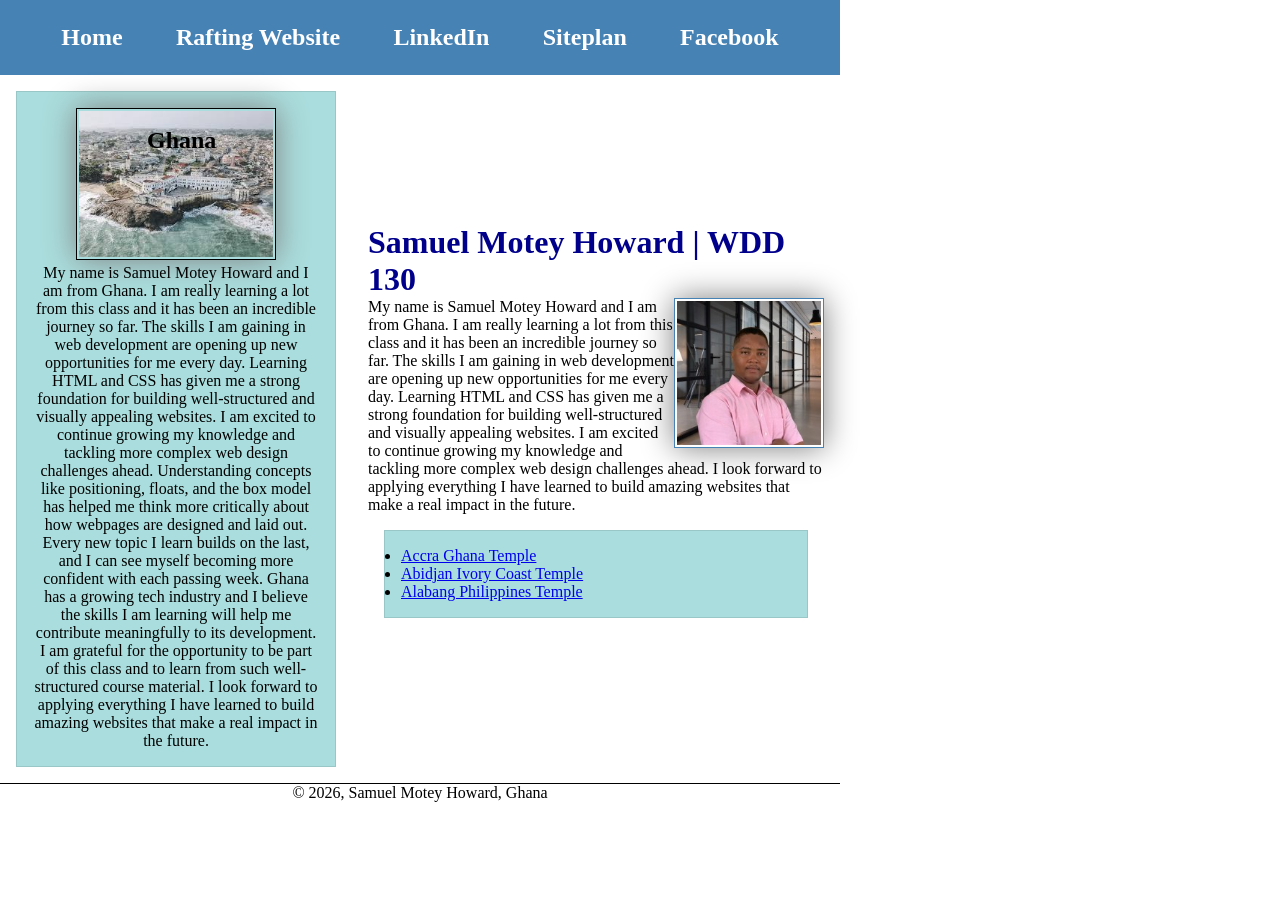
<file: index.html>
<!DOCTYPE html>
<html lang="en">

<head>
    <meta charset="UTF-8">
    <meta name="viewport" content="width=device-width, initial-scale=1.0">
    <meta name="description"
      content="My name Samuel Motey Howard and I am studying BSc Software Development at BYU Pathway and this is a page displaying certain informations about myself">
    <meta name="author" content="Samuel Motey Howard">
    <title>Samuel Motey Howard | WDD 130</title>
    <link rel="stylesheet" href="styles/styles.css">
</head>

<body>
    <header>
        <nav>
            <a href="#">Home</a>
            <a href="wwr/">Rafting Website</a>
            <a href="www.linkedin.com/in/samuel-howard-7817a327b">LinkedIn</a>
            <a href="#">Siteplan</a>
            <a href="https://www.facebook.com/samuel.howard.31945">Facebook</a>

        </nav>
    </header>


    <div class="grid">
        <main>
            <h1>Samuel Motey Howard | WDD 130</h1>
            <img src="images/profile.jpeg" alt="Samuel Motey Howard" width="200">
            <p>My name is Samuel Motey Howard and I am from Ghana. I am really learning a lot from
                this
                class and
                it has been an incredible journey so far. The skills I am gaining in web development
                are
                opening up
                new opportunities for me every day. Learning HTML and CSS has given me a strong
                foundation for
                building well-structured and visually appealing websites. I am excited to continue
                growing my
                knowledge and tackling more complex web design challenges ahead. I look forward to
                applying
                everything I have learned to build amazing websites that make a real impact in the
                future.
            </p>

            <ul class="box">
                <li><a href="https://www.churchofjesuschrist.org/temples/details/accra-ghana-temple?lang=eng"
                      target="_blank">Accra Ghana Temple</a></li>
                <li><a href="https://www.churchofjesuschrist.org/temples/details/abidjan-ivory-coast-temple?lang=eng"
                      target="_blank">Abidjan Ivory Coast Temple</a>
                </li>
                <li><a href="https://www.churchofjesuschrist.org/temples/details/alabang-philippines-temple?lang=eng"
                      target="_blank">Alabang Philippines Temple</a>
                </li>
            </ul>

        </main>

        <aside class="box">
            <h2>Ghana</h2>
            <img src="images/capecoast.jpeg" alt="Cape Coast castle">
            <p>My name is Samuel Motey Howard and I am from Ghana. I am really learning a lot from
                this
                class and
                it has been an incredible journey so far. The skills I am gaining in web development
                are
                opening up
                new opportunities for me every day. Learning HTML and CSS has given me a strong
                foundation for
                building well-structured and visually appealing websites. I am excited to continue
                growing my
                knowledge and tackling more complex web design challenges ahead. Understanding
                concepts
                like
                positioning, floats, and the box model has helped me think more critically about how
                webpages are
                designed and laid out. Every new topic I learn builds on the last, and I can see
                myself
                becoming
                more confident with each passing week. Ghana has a growing tech industry and I
                believe
                the skills I
                am learning will help me contribute meaningfully to its development. I am grateful
                for
                the
                opportunity to be part of this class and to learn from such well-structured course
                material. I look
                forward to applying everything I have learned to build amazing websites that make a
                real
                impact in
                the future.
            </p>

        </aside>
    </div>


    <footer>
        <p>&copy; 2026, Samuel Motey Howard, Ghana</p>
    </footer>
</body>

</html>
</file>
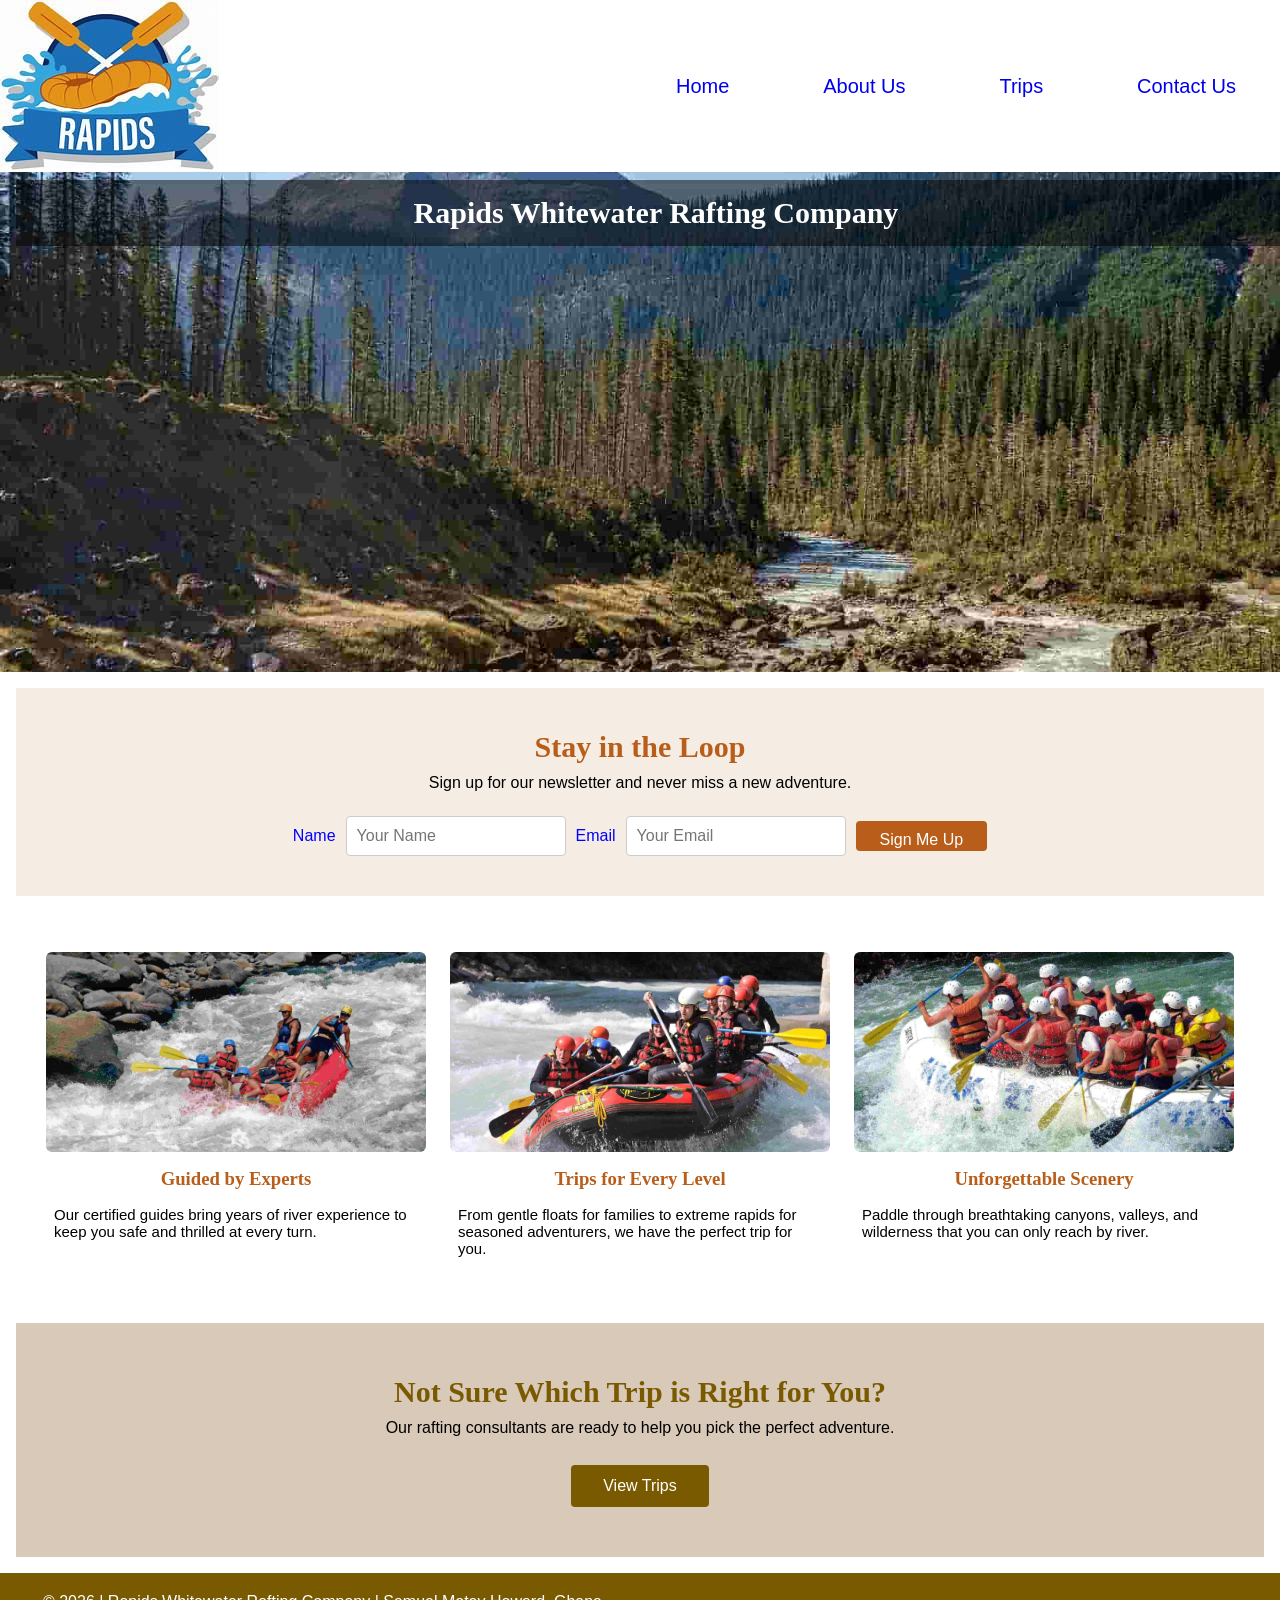
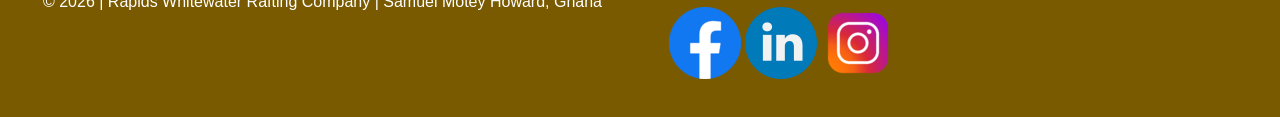
<file: wwr/index.html>
<!DOCTYPE html>
<html lang="en">
<head>
    <meta charset="UTF-8">
    <meta name="viewport" content="width=device-width, initial-scale=1.0">
    <meta name="description" content="Rapids Whitewater Rafting Company offers thrilling river adventures for all skill levels. Book your unforgettable rafting experience today.">
    <meta name="author" content="Samuel Motey Howard">
    <title>Home | Rapids Whitewater Rafting Company</title>
    <link rel="stylesheet" href="styles/rafting.css">
</head>
<body>
    <header>
        <img src="images/z-crossedoars.jpeg" alt="Crossed oars logo representing Rapids Whitewater Rafting Company">
        <nav>
            <ul>
                <li><a href="index.html">Home</a></li>
                <li><a href="about.html">About Us</a></li>
                <li><a href="trips.html">Trips</a></li>
                <li><a href="contact.html">Contact Us</a></li>
            </ul>
        </nav>
    </header>

    <main>
        <div class="hero">
            <img src="images/homePic.jpg" alt="Excited rafters paddling through rushing whitewater rapids">
            <h1>Rapids Whitewater Rafting Company</h1>
        </div>

        <section class="newsletter">
            <h2>Stay in the Loop</h2>
            <p>Sign up for our newsletter and never miss a new adventure.</p>
            <form action="#">
                <label for="newsletter-name">Name</label>
                <input type="text" id="newsletter-name" name="name" placeholder="Your Name" required>
                <label for="newsletter-email">Email</label>
                <input type="email" id="newsletter-email" name="email" placeholder="Your Email" required>
                <button type="submit">Sign Me Up</button>
            </form>
        </section>

        <section class="home-grid">
            <div class="grid-item">
                <img src="images/adventure6.jpg" alt="Group of people rafting on a half day whitewater adventure">
                <h3>Guided by Experts</h3>
                <p>Our certified guides bring years of river experience to keep you safe and thrilled at every turn.</p>
            </div>
            <div class="grid-item">
                <img src="images/adventure8.jpg" alt="Rafting crew paddling through powerful rapids">
                <h3>Trips for Every Level</h3>
                <p>From gentle floats for families to extreme rapids for seasoned adventurers, we have the perfect trip for you.</p>
            </div>
            <div class="grid-item">
                <img src="images/adventure7.jpg" alt="Weekend river getaway camping and rafting">
                <h3>Unforgettable Scenery</h3>
                <p>Paddle through breathtaking canyons, valleys, and wilderness that you can only reach by river.</p>
            </div>
        </section>

        <section class="cta-section">
            <h2>Not Sure Which Trip is Right for You?</h2>
            <p>Our rafting consultants are ready to help you pick the perfect adventure.</p>
            <a href="trips.html" class="cta-button">View Trips</a>
        </section>
    </main>

    <footer class="footer_layout">
        <p>&copy; 2026 | Rapids Whitewater Rafting Company | Samuel Motey Howard, Ghana</p>
        <nav class="socialmedia" aria-label="Social Media Links">
            <a href="https://www.facebook.com/"><img src="images/facebook_logo_icon_147291.png" alt="Visit our Facebook page"></a>
            <a href="https://www.linkedin.com/"><img src="images/linkedin.png" alt="Visit our LinkedIn page"></a>
            <a href="https://www.instagram.com/"><img src="images/3721672-instagram_108066.png" alt="Visit our Instagram page"></a>
        </nav>
    </footer>
</body>
</html>
</file>
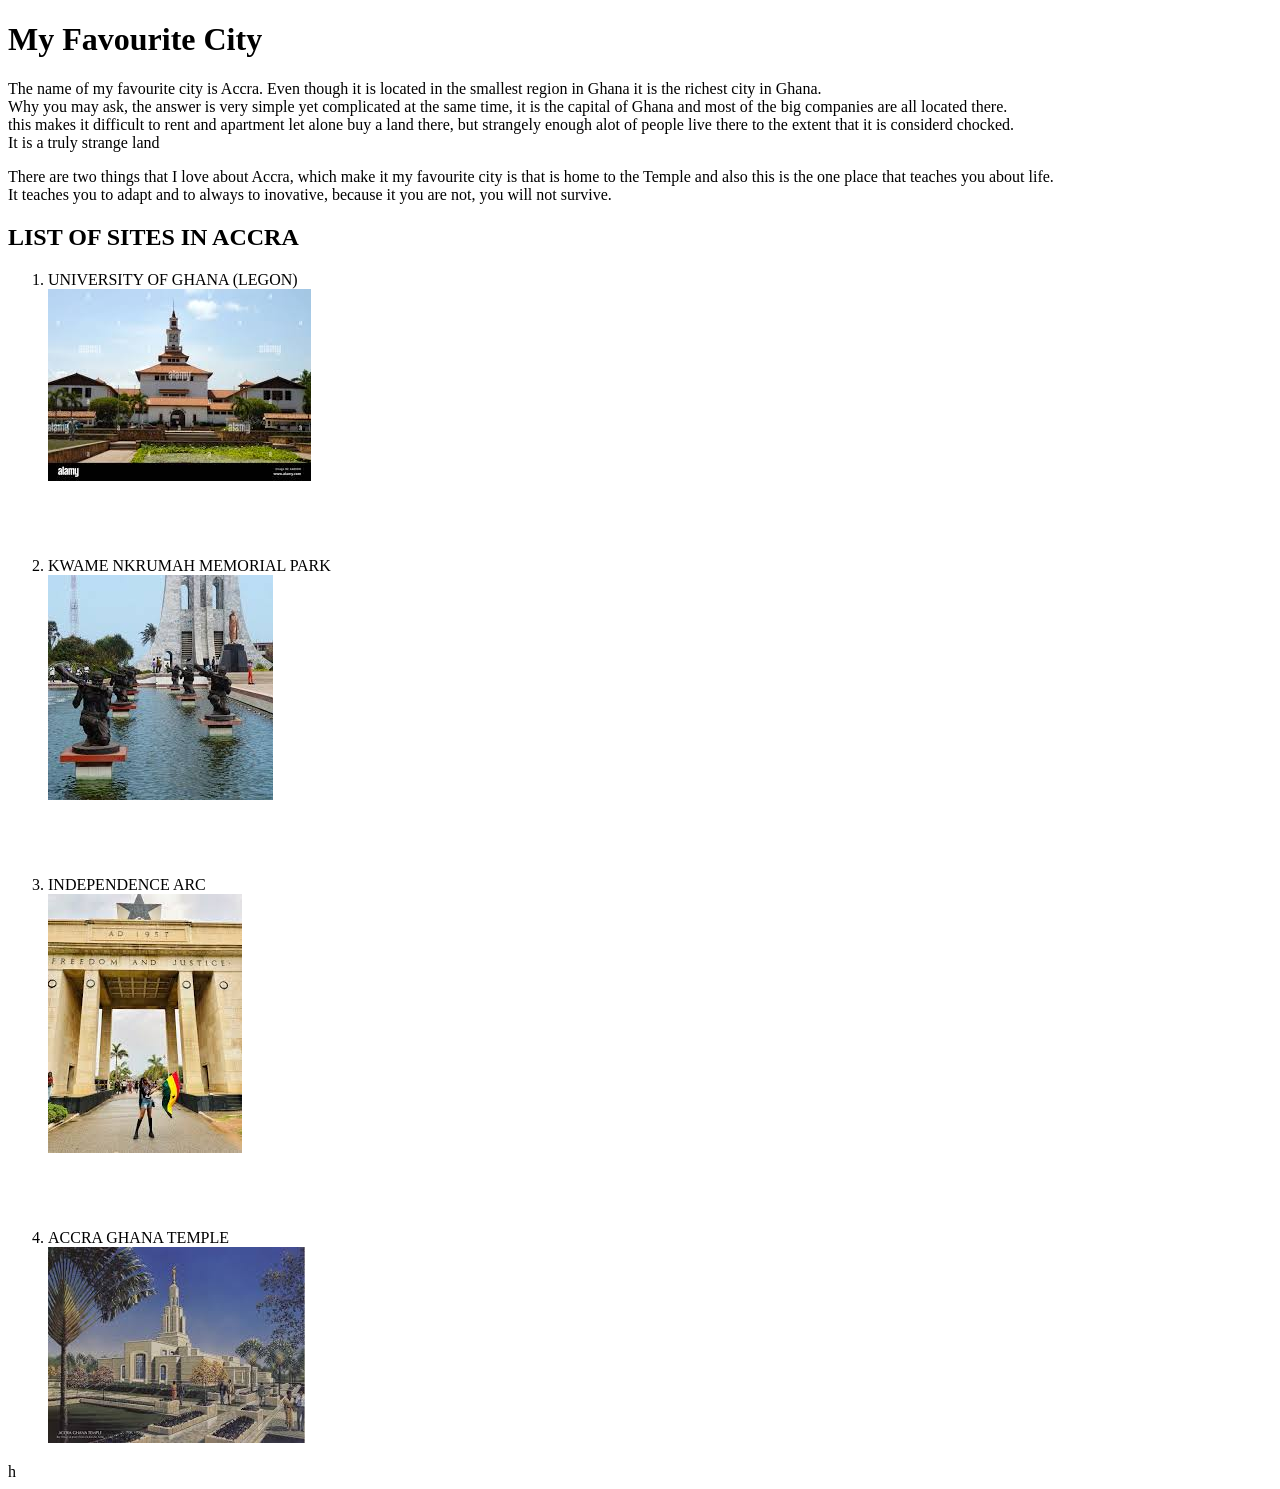
<file: week01/favourite_city.html>
<!DOCTYPE html>
<html lang="en">
<head>
    <meta charset="UTF-8">
    <meta name="viewport" content="width=device-width, initial-scale=1.0">
    <title>Favourite City</title>
</head>
<body>
    <h1>My Favourite City</h1>

    <p>The name of my favourite city is Accra. Even though it is located in the smallest region in Ghana it is the richest city in Ghana. <br>
    Why you may ask, the answer is very simple yet complicated at the same time, it is the capital of Ghana and most of the big companies are all located there. <br>
    this makes it difficult to rent and apartment let alone buy a land there, but strangely enough alot of people live there to the extent that it is considerd chocked. <br>
    It is a truly strange land</p>

    <p>There are two things that I love about Accra, which make it my favourite city is that is home to the Temple and also this is the one place that teaches you about life. <br>
    It teaches you to adapt and to always to inovative, because it you are not, you will not survive.</p>

    <h2>
        LIST OF SITES IN ACCRA
    </h2>

    <ol>
        <li>
            UNIVERSITY OF GHANA (LEGON) <br>
            <img src="images/accraSite4.jpeg" alt="UNIVERSITY">
        </li>

        <br><br><br><br>

        <li>
            KWAME NKRUMAH MEMORIAL PARK <br>
            <img src="images/accraSites1.jpeg" alt="park"> 
            
        </li>

        <br><br><br><br>

        <li>
            INDEPENDENCE ARC <br>
            <img src="images/accraSite2.jpeg" alt="ARC">
        </li>

        <br><br><br><br>

        <li>
            ACCRA GHANA TEMPLE <br>
            <img src="images/accraSite3.jpeg" alt="Temple">

        </li>

    </ol>

    h


</body>
</html>
</file>
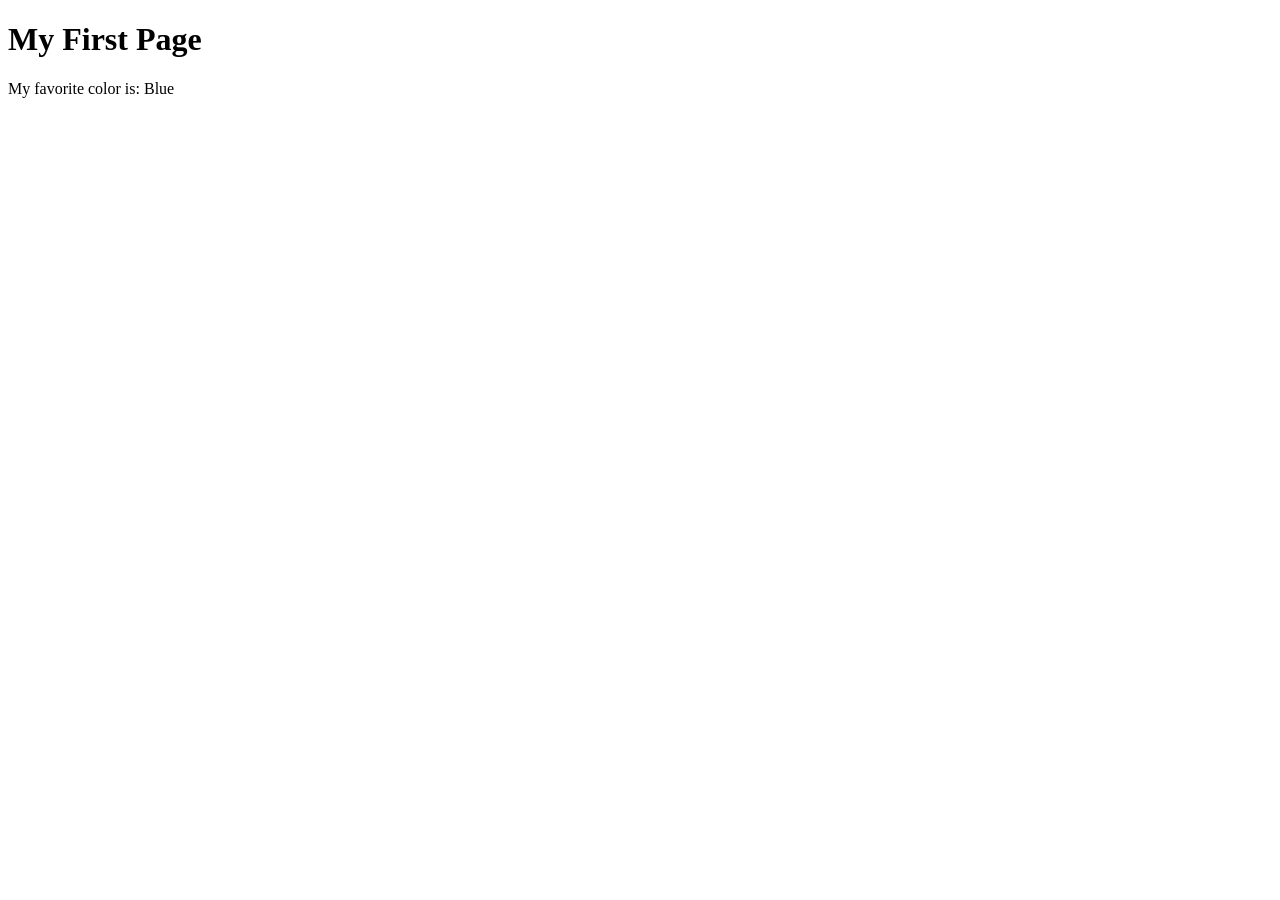
<file: week01/first-page.html>
<!DOCTYPE html>
<html lang="en">
<head>
    <meta charset="UTF-8">
    <meta name="viewport" content="width=device-width, initial-scale=1.0">
    <title>My First Page</title>
</head>
<body>
    <h1>My First Page</h1>
    <p>My favorite color is: Blue </p>
</body>
</html>
</file>
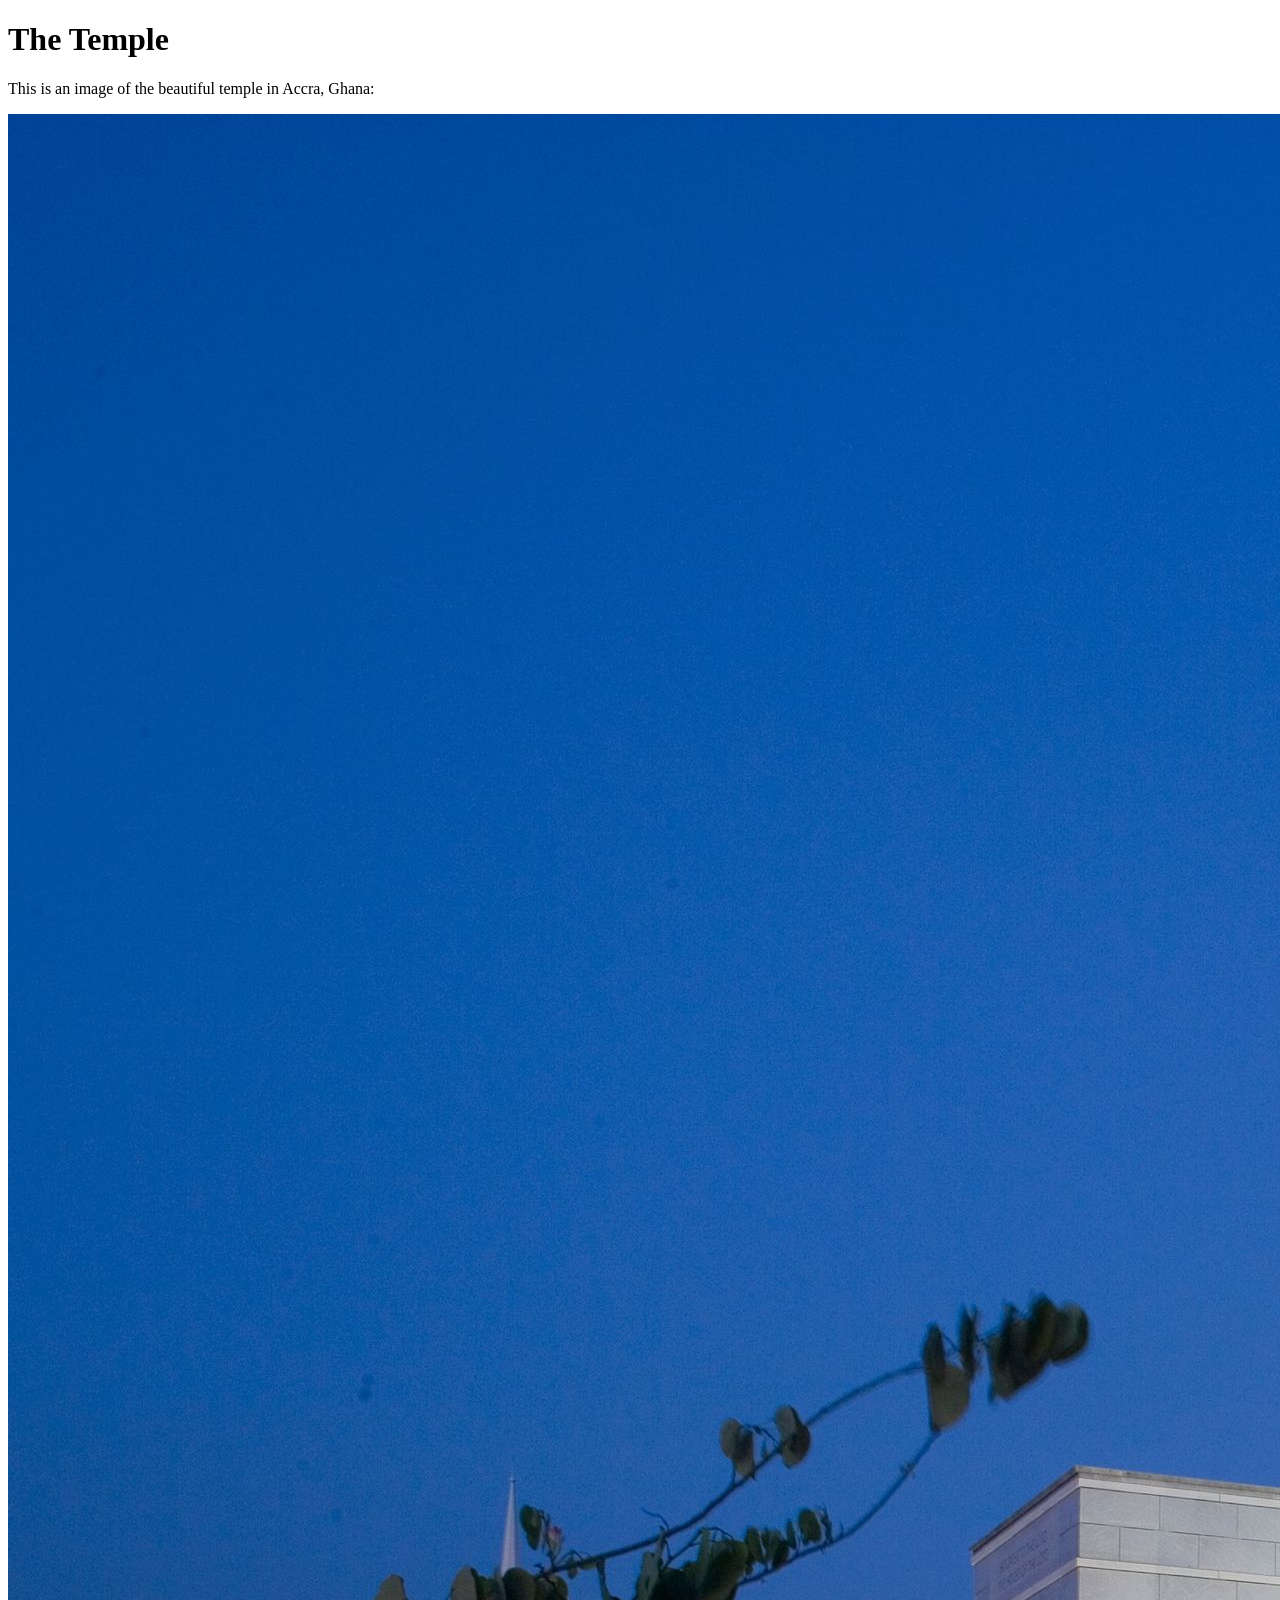
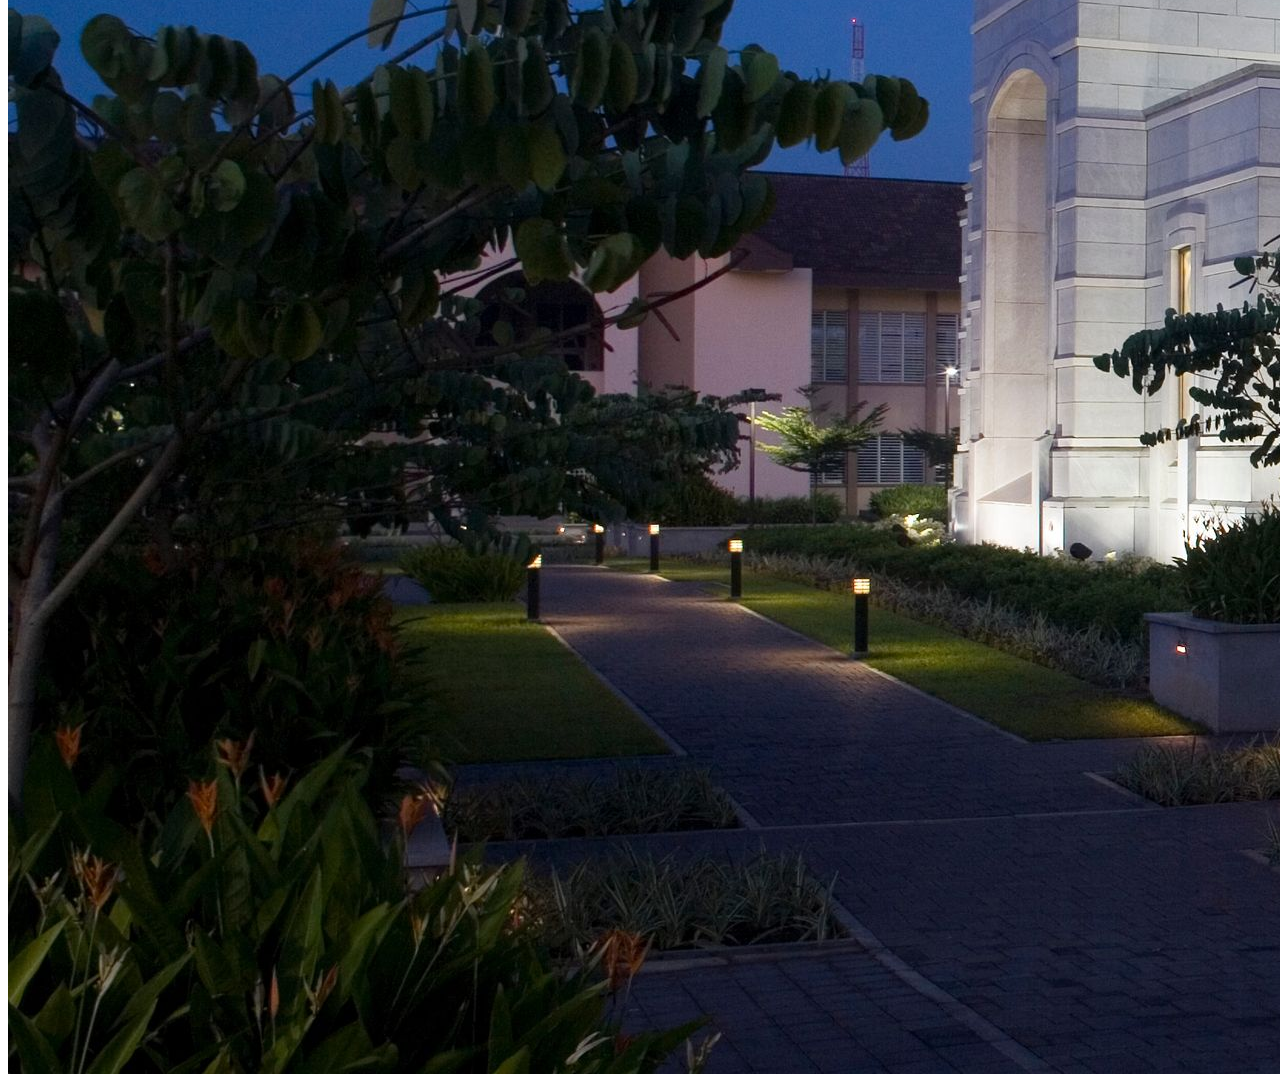
<file: week01/images.html>
<!DOCTYPE html>
<html lang="en">
<head>
    <meta charset="UTF-8">
    <meta name="viewport" content="width=device-width, initial-scale=1.0">
    <title>Temple Image</title>
</head>
<body>
    <h1>The Temple</h1>
    <p>This is an image of the beautiful temple in Accra, Ghana:</p>
    <img src="images/temple-large.jpeg" alt="The Accra Ghana Temple">
    
</body>
</html>
</file>
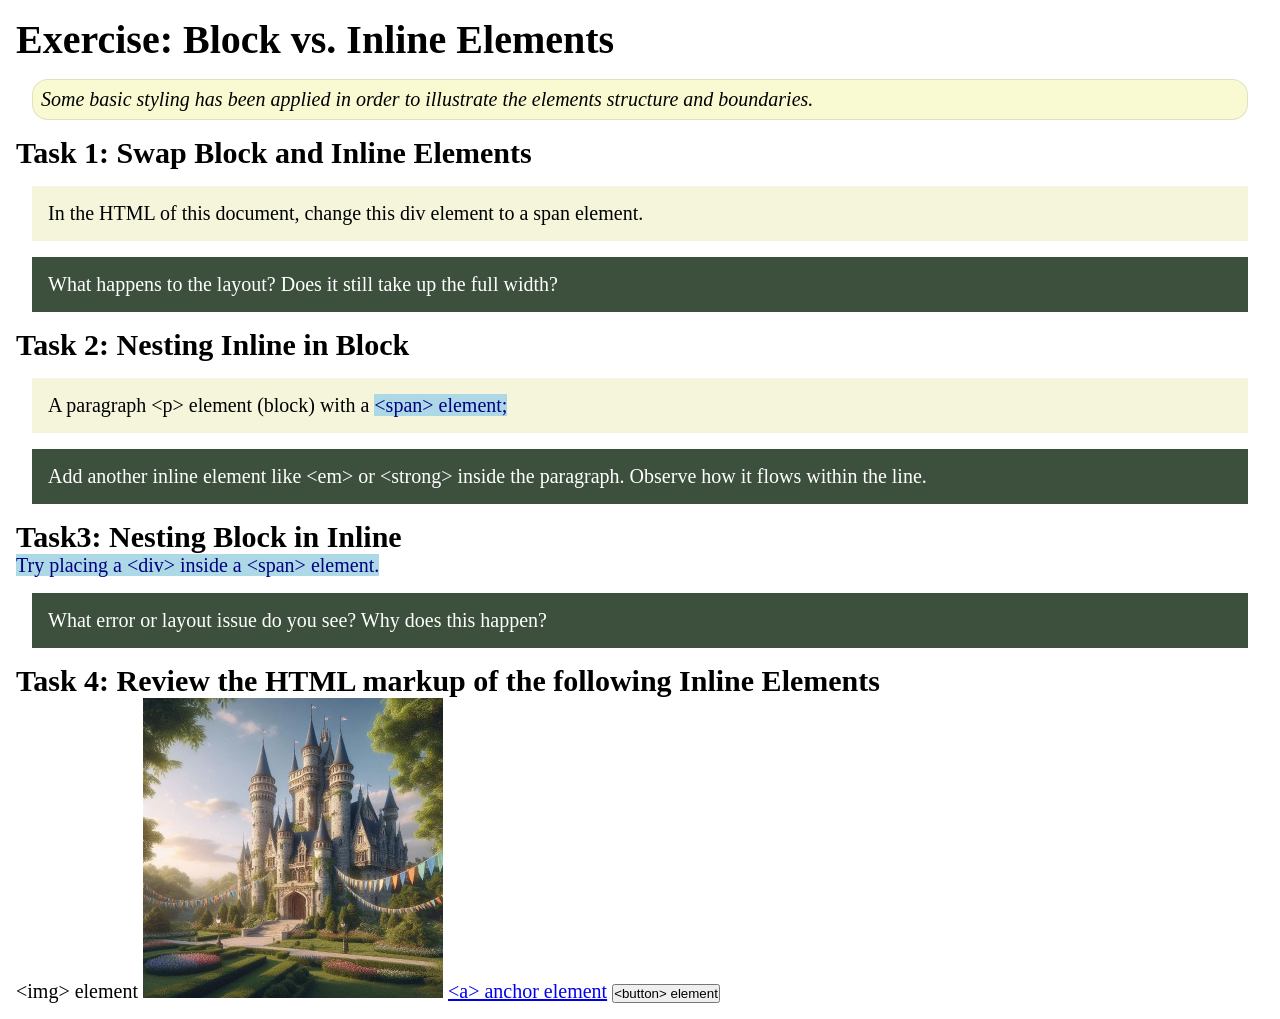
<file: week02/block-vs-inline.html>
<!DOCTYPE html>
<html lang="en">

<head>
    <meta charset="UTF-8">
    <meta name="viewport" content="width=device-width, initial-scale=1.0">
    <title>Exercise: Block vs. Inline Elements</title>
    <link rel="stylesheet" href="styles/block-vs-inline.css">
</head>

<body>
    <main>
        <h1>Exercise: Block vs. Inline Elements</h1>
        <p class="note">Some basic styling has been applied in order to illustrate the elements structure and
            boundaries.</p>

        <h2>Task 1: Swap Block and Inline Elements</h2>
        <div>In the HTML of this document, change this div element to a span element.</div>

        <p class="question">What happens to the layout? Does it still take up the full width?</p>

        <h2>Task 2: Nesting Inline in Block</h2>
        <p>A paragraph &lt;p&gt; element (block) with a <span>&lt;span&gt; element;</span></p>
        <p class="question">Add another inline element like &lt;em&gt; or &lt;strong&gt; inside the paragraph. Observe
            how it flows within the line.</p>

        <h2>Task3: Nesting Block in Inline</h2>
        <span>Try placing a &lt;div&gt; inside a &lt;span&gt; element.</span>
            <p class="question">What error or layout issue do you see? Why does this happen?</p>


            <h2>Task 4: Review the HTML markup of the following Inline Elements</h2>
        &lt;img&gt; element
        <img src="images/castle.webp" alt="placeholder image (images are inline)" width="300" height="300">
        <a href="https://churchofjesuschrist.org">&lt;a&gt; anchor element</a>
        <button type="button">&lt;button&gt; element</button>
    </main>
</body>

</html>
</file>
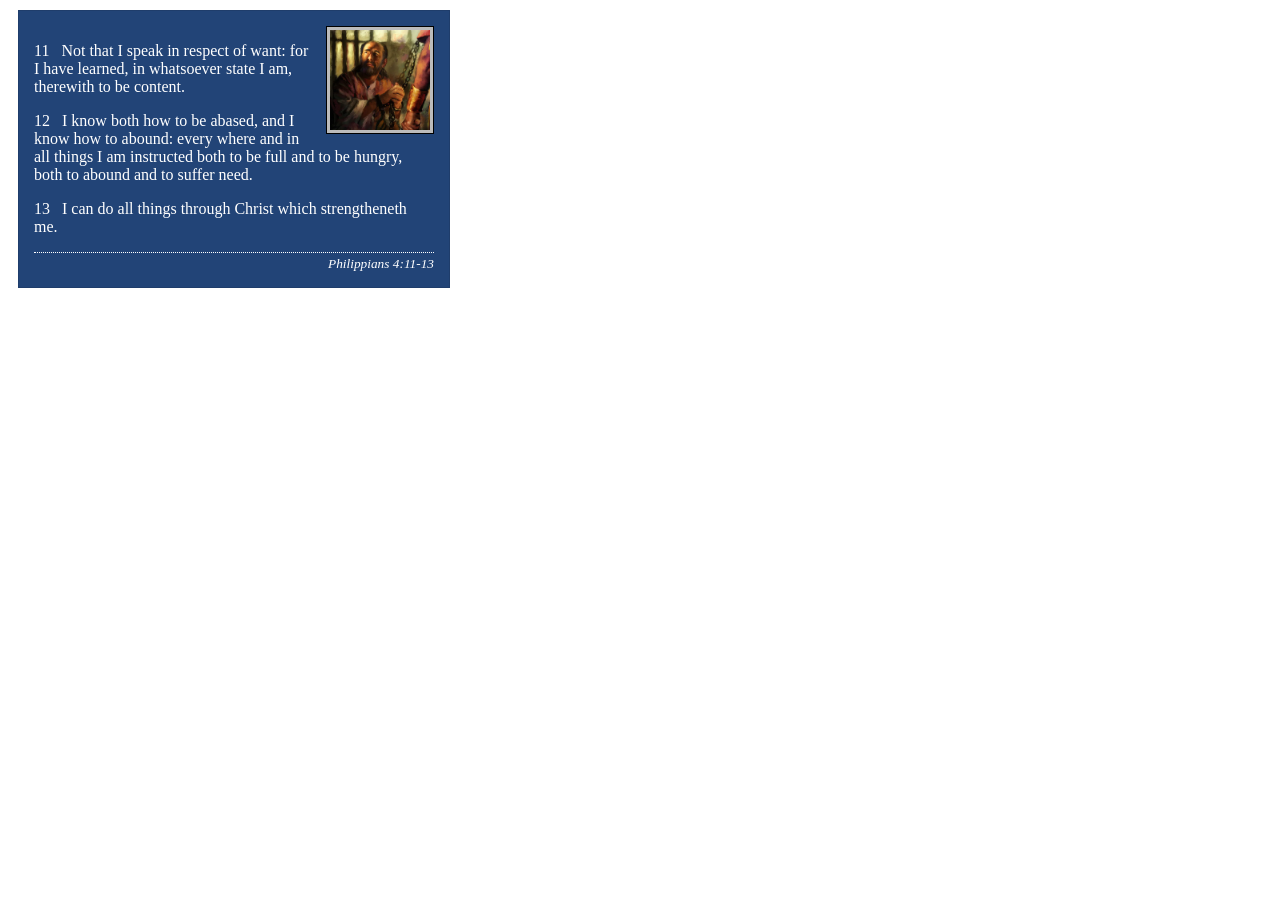
<file: week02/box-model-solution.html>
<!DOCTYPE html>
<html lang="en">
<head>
    <meta charset="UTF-8">
    <meta name="viewport" content="width=device-width, initial-scale=1.0">
    <title>Box Model Activity</title>
    <link rel="stylesheet" href="styles/box-model-solution.css">
</head>
<body>
    <main>
        <div class="callout">
            <img src="images/apostle-paul-imprisoned.webp" alt="Paul the Apostle - Imprisoned in Rome" width="200" height="200">
            <blockquote>
                <p>11 &nbsp; Not that I speak in respect of want: for I have learned, in whatsoever state I am, therewith to be content.</p>
                <p>12 &nbsp; I know both how to be abased, and I know how to abound: every where and in all things I am instructed both to be full and to be hungry, both to abound and to suffer need.</p>
                <p>13 &nbsp; I can do all things through Christ which strengtheneth me.</p>
            </blockquote>
            <cite>Philippians 4:11-13</cite>
        </div>
    </main>
</body>
</html>
</file>
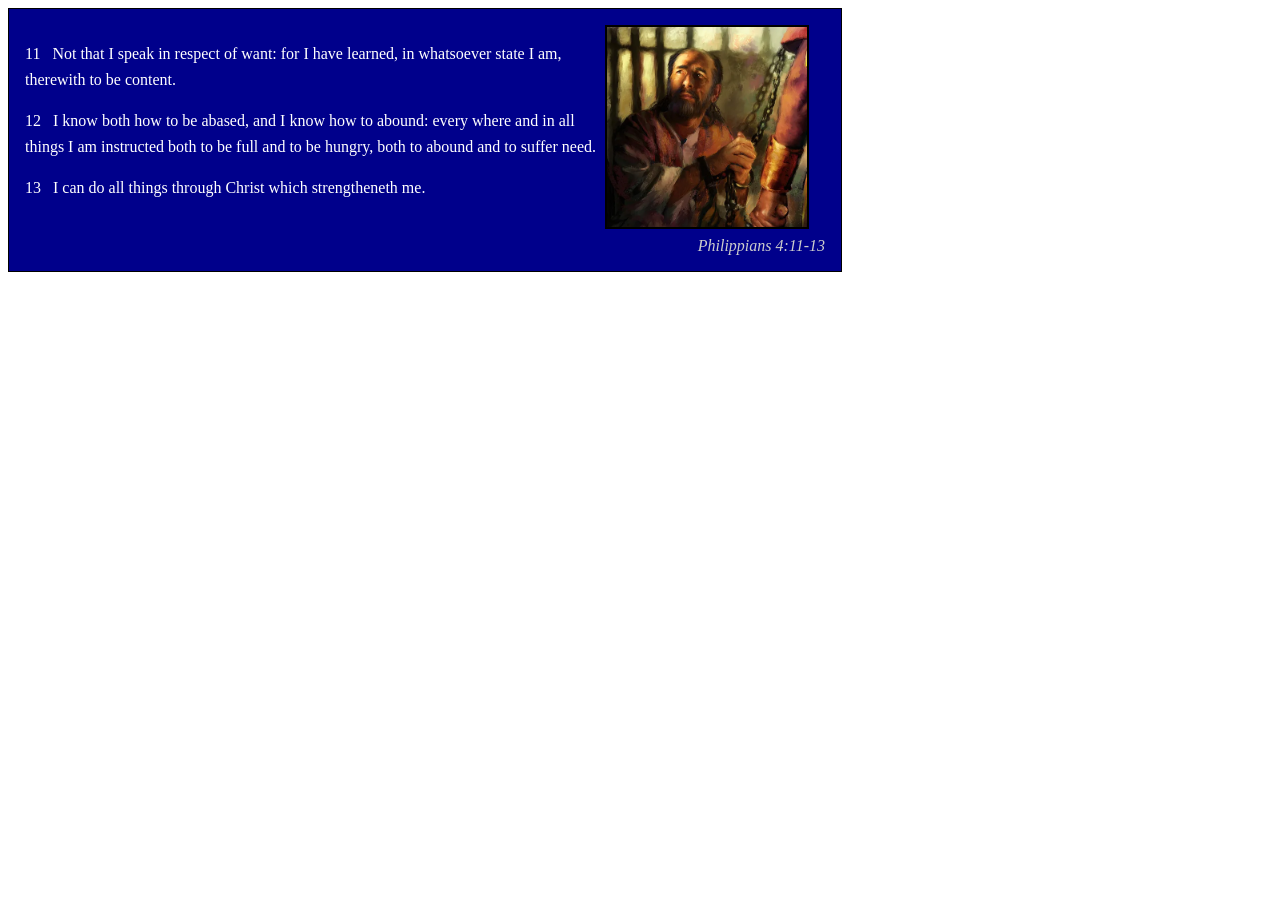
<file: week02/box-model.html>
<!DOCTYPE html>
<html lang="en">

<head>
    <meta charset="UTF-8">
    <meta name="viewport" content="width=device-width, initial-scale=1.0">
    <title>Box Model Activity</title>

    <link rel="stylesheet" href="styles/box-model.css">
</head>

<body>
    <main>
        <div class="callout">
            <img src="images/apostle-paul-imprisoned.webp"
              alt="Paul the Apostle - Imprisoned in Rome" width="200" height="200">
            <blockquote>
                <p>11 &nbsp; Not that I speak in respect of want: for I have learned, in whatsoever
                    state I am, therewith to be content.</p>
                <p>12 &nbsp; I know both how to be abased, and I know how to abound: every where and
                    in all things I am instructed both to be full and to be hungry, both to abound
                    and to suffer need.</p>
                <p>13 &nbsp; I can do all things through Christ which strengtheneth me.</p>
            </blockquote>
            <cite>Philippians 4:11-13</cite>
        </div>
    </main>
</body>

</html>
</file>
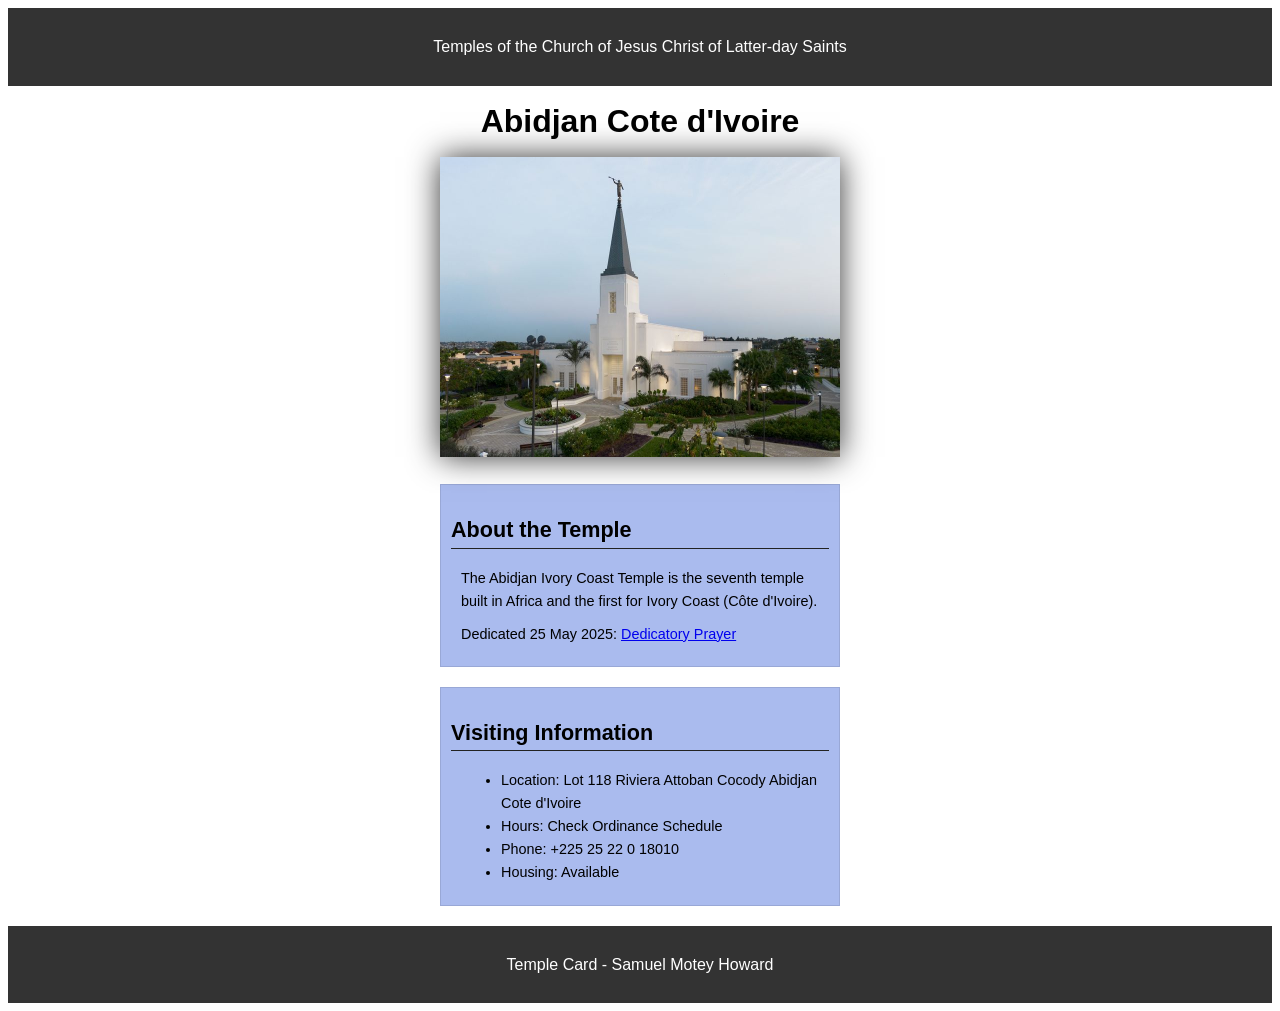
<file: week02/temple.html>
<!DOCTYPE html>
<html lang="en">

<head>
    <meta charset="UTF-8">
    <meta name="viewport" content="width=device-width, initial-scale=1.0">
    <title>Temple Card - Abidjan Cote d'Ivoire</title>
    <link rel="stylesheet" href="styles/temple.css">
</head>

<body>
    <header>
        <p>Temples of the Church of Jesus Christ of Latter-day Saints</p>
    </header>
    <main>
        <h1>Abidjan Cote d'Ivoire</h1>
        <picture>
            <img src="images/abidjan-ivory-coast.jpeg" alt="Abidjan Cote d'Ivoire Temple">
        </picture>
        <section>
            <h2>About the Temple</h2>
            <p>The Abidjan Ivory Coast Temple is the seventh temple built in Africa and the first
                for Ivory Coast (Côte
                d'Ivoire).</p>
            <p>Dedicated 25 May 2025: <a
                  href="https://www.churchofjesuschrist.org/temples/dedicatory-prayer/abidjan-ivory-coast-temple/2025-05-25?lang=eng"
                  target="_blank" rel="noopener noreferrer">Dedicatory Prayer</a></p>
        </section>
        <section>
            <h2>Visiting Information</h2>
            <ul>
                <li>Location: Lot 118 Riviera Attoban Cocody Abidjan Cote d'Ivoire</li>
                <li>Hours: Check Ordinance Schedule</li>
                <li>Phone: +225 25 22 0 18010</li>
                <li>Housing: Available</li>
            </ul>
        </section>
    </main>
    <footer>
        <p>Temple Card - Samuel Motey Howard</p>
    </footer>
</body>

</html>
</file>
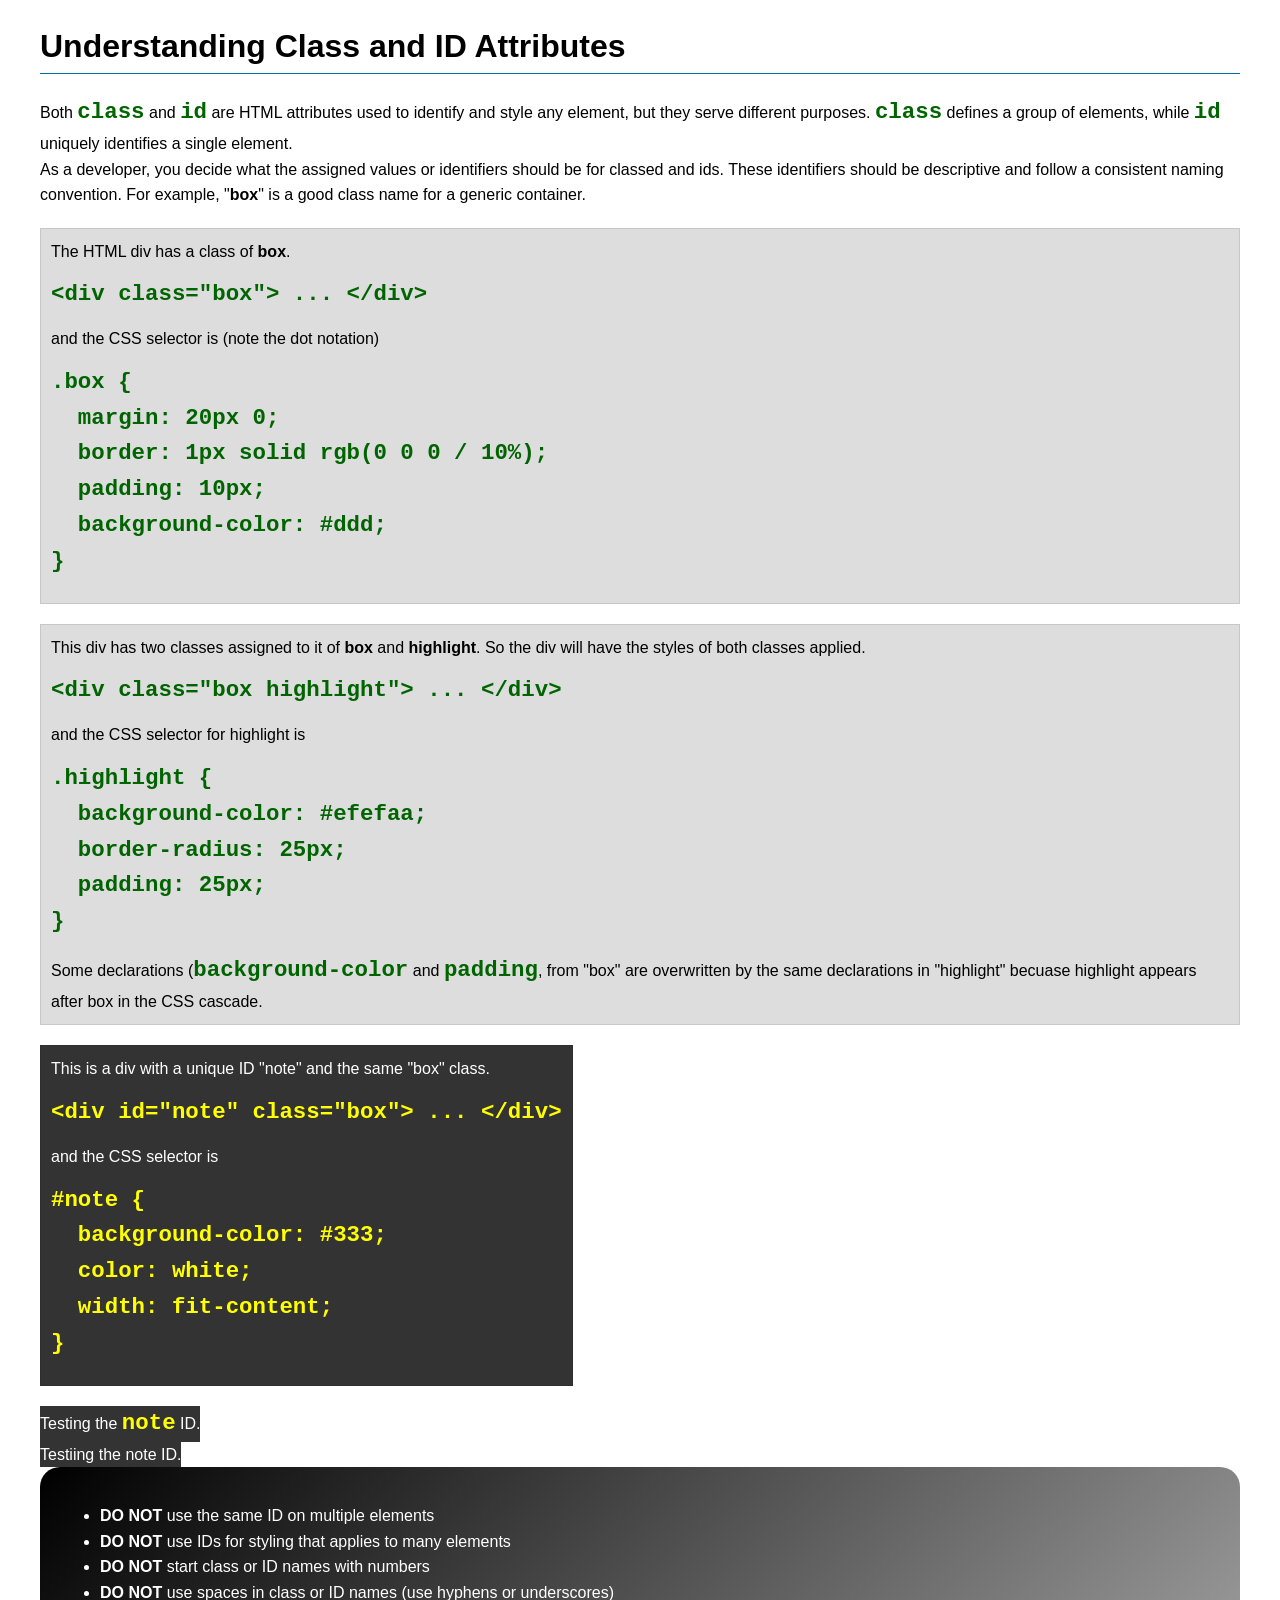
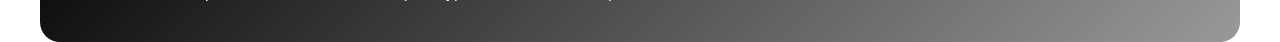
<file: week03/class-and-id.html>
<!DOCTYPE html>
<html lang="en">

<head>
    <meta charset="UTF-8">
    <meta name="viewport" content="width=device-width, initial-scale=1.0">
    <title>Class vs ID Attributes</title>
    <link rel="stylesheet" href="styles/class-and-id.css">
</head>

<body>
    <h1>Understanding Class and ID Attributes</h1>
    <p>Both <code>class</code> and <code>id</code> are HTML attributes used to identify and style any element, but they
        serve different purposes. <code>class</code> defines a group of elements, while <code>id</code> uniquely
        identifies a single element.</p>
    <p>As a developer, you decide what the assigned values or identifiers should be for classed and ids. These
        identifiers should be
        descriptive and follow a consistent naming convention. For example, "<strong>box</strong>" is a good class name
        for a generic container.</p>
    <div class="box">
        <p>The HTML div has a class of <strong>box</strong>.</p>
        <pre><code class="html">&lt;div class="box"&gt; ... &lt;/div&gt;</code></pre>
        and the CSS selector is (note the dot notation)
        <pre><code class="css">.box {
  margin: 20px 0;
  border: 1px solid rgb(0 0 0 / 10%);
  padding: 10px;
  background-color: #ddd; 
}</code></pre>
    </div>

    <div class="box">
        <p>This div has two classes assigned to it of <strong>box</strong> and <strong>highlight</strong>. So the div
            will have the styles of both classes applied.</p>
        <pre><code class="html">&lt;div class="box highlight"&gt; ... &lt;/div&gt;</code></pre>
        and the CSS selector for highlight is
        <pre><code class="css">.highlight {
  background-color: #efefaa;
  border-radius: 25px;
  padding: 25px;
}</code></pre>
<p>Some declarations (<code>background-color</code> and <code>padding</code>, from "box" are overwritten by the same declarations in "highlight" becuase highlight appears after box in the CSS cascade.</p>
    </div>

    <div id="note" class="box">
        <p>This is a div with a unique ID "note" and the same "box" class.</p>
        <pre><code class="html">&lt;div id="note" class="box"&gt; ... &lt;/div&gt;</code></pre>
        and the CSS selector is
        <pre><code class="css">#note {
  background-color: #333;
  color: white;
  width: fit-content;
}</code></pre>
    </div>

    <div id="note">
        <p>Testing the <code>note</code> ID.</p>
    </div>

    <div id="note">
        <p>Testiing the note ID.</p>
    </div>

    <section id="best-practice">
        <ul>
            <li><strong>DO NOT</strong> use the same ID on multiple elements</li>
            <li><strong>DO NOT</strong> use IDs for styling that applies to many elements</li>
            <li><strong>DO NOT</strong> start class or ID names with numbers</li>
            <li><strong>DO NOT</strong> use spaces in class or ID names (use hyphens or underscores)</li>
        </ul>
    </section>




</body>

</html>
</file>
<file: styles/styles.css>
* {
    margin: 0;
    padding: 0;
    box-sizing: border-box;
}

nav {
    background-color: steelblue;
    padding: 1rem;
    display: flex;
    justify-content: space-evenly;
    align-items: center;
}

nav a {
    /* color: white;
    display: block;
    padding: 20px; */
    display: block;
    text-decoration: none;
    font-weight: 700;
    padding: 0.5rem;
    font-size: 1.5rem;
    color: #fff;
}

h1 {
    color: darkblue;

}

img {
    width: 150px;
    height: auto;
    border: 1px solid black;
    padding: 2px;
    box-shadow: 0 0 30px gray;
}

main {
    max-width: 840px;
}

main img {
    width: 150px;
    height: auto;
    border: 1px solid steelblue;
    float: right;
    padding: 2px;
    box-shadow: 0 0 30px gray;
}

p {
    padding: 0;
}

aside {
    width: 20em;
    text-align: center;
    position: relative;
}

aside img {
    width: 200px;
    height: auto;
}

aside h2 {
    position: absolute;
    top: 35px;
    left: 130px;
}

footer {
    margin-top: 15px;
    border-top: 1px solid #000;
    text-align: center;
}

/* Class Selectors */
.box {
    margin: 1rem;
    border: 1px solid rgb(0 0 0 /10%);
    padding: 1rem;
    background-color: #add;
    color: #000;
}

header,
.grid,
footer {
    max-width: 840px;
    margin: 0;

}

.grid {
    display: grid;
    align-items: center;
}

main {
    grid-column: 2/3;
    margin: 1rem;
}

aside {
    width: 20rem;
    position: relative;
    grid-column: 1/2;
    grid-row: 1/2;
}
</file>
<file: wwr/styles/rafting.css>
:root {
    --secondary-color: #b85e1a;
    --accent1-color: blue;
    --accent2-color: #7a5a00;
    --heading-font: "Times New Roman", "Georgia", serif;
    --body-font: Arial, helvetica, sans-serif;
}

* {
    margin: 0;
    padding: 0;
    box-sizing: border-box;
}

body {
    font-family: var(--body-font);
    color: var(--accent1-color);
}

header,
main,
footer {
    margin: 0 auto;
}

header {
    display: flex;
    justify-content: space-between;
    align-items: center;
}

h1 {
    font-family: var(--heading-font);
    color: var(--secondary-color);
    text-align: center;
    font-size: 30px;
    margin: 16px;
    padding: 8px;
}

h2 {
    font-family: var(--heading-font);
    color: var(--secondary-color);
}

nav,
p,
section,
article {
    margin: 16px;
    padding: 8px;
}

nav ul {
    display: flex;
    flex-direction: row;
    justify-content: space-between;
    list-style: none;
    width: 600px;
}

nav ul li {
    font-size: 20px;
    padding: 20px;
}

nav ul li a {
    text-decoration: none;
}

section h2 {
    display: flex;
    justify-content: center;
    font-size: 30px;
}

h2,p {
    text-align: center;
    margin: 2px auto;
}

footer {
    width: 100%;
    background-color: var(--accent2-color);
    padding: 10px;
    display: grid;
    grid-template-columns: 1fr 1fr;
    gap: 10px;
}

footer p {
    color: #fff;
}

.socialmedia a {
    text-decoration: none;
}

.hero {
    position: relative;
    width: 100%;
}

.hero img {
    display: block;
    width: 100%;
    height: 500px;
    object-fit: cover;
}

.hero h1 {
    position: absolute;
    top: 5%;
    left: 50%;
    transform: translate(-50%, -50%);
    color: white;
    background-color: rgba(0, 0, 0, 0.5);
    padding: 16px 32px;
    text-align: center;
    width: 100%;
    max-width: 100%;
}

.hero article {
    position: absolute;
    bottom: 20px;
    width: 100%;
    background-color: rgba(0, 0, 0, 0.5);
    color: white;
    padding: 16px;
    height: 150px;
}

.hero article img {
    float: right;
    width: 125px;
    height: 150px;
}

.histoty_layout {
    display: grid;
    grid-template-columns: 1fr auto 1fr;
    gap: 20px;
    align-items: center;
}

.histoty_layout img {
    width: 200px;
    height: 200px;
    object-fit: cover;
}

.adventure_layout {
    display: flex;
    flex-direction: row;
    justify-content: center;
    gap: 100px;
}

.adventure_layout img {
    width: 200px;
    height: 200px;
}

.adventure_layout figcaption {
    text-align: center;
}

section img {
    width: 200px;
    height: 200px;
}

section .invitation {
    display: grid;
    grid-template-columns: 1fr 1fr 1fr;
    gap: 10px;
    width: 900px;
    margin-left: 200px;
}

.companyInfo p {
    width: 200px;
    color: black;
}

.employee {
    display: flex;
    flex-direction: row;
    justify-content: center;
    width: 800px;
    margin-left: 250px;
}

.employee .employeeInfo {
    width: 100%;
}

.employeeInfo form ul li {
    margin-bottom: 10px;
    list-style: none;
}

.employeeInfo form ul li input[type="text"],
.employeeInfo form ul li input[type="email"] {
    width: 300px;
    height: 35px;
    border-radius: 4px;
}

.employeeInfo form ul .purpose {
    display: flex;
    align-items: flex-start;
    gap: 20px;
}

.employeeInfo form ul .purpose div {
    display: flex;
    flex-direction: column;
    gap: 5px;
}

.employeeInfo form ul .purpose div div {
    display: flex;
    flex-direction: row;
    gap: 5px;
}

button {
    width: 350px;
    height: 30px;
}

.homeBottom {
    position: relative;
    width: 95%;
    height: 500px;
    margin-left: 30px;
    background-color: #d8c9b8;
}

.homeBottom img {
    margin-top: 30px;
    margin-left: 100px;
    width: 800px;
    height: 400px;
    display: block;
}

.homeBottom div {
    position: absolute;
    top: 45%;
    right: 5%;
    transform: translateY(-50%);
    background: rgba(7, 1, 1, 0.822);
    color: white;
    padding: 2rem;
    max-width: 500px;
    text-align: center;
}

.homeBottom button {
    width: 80px;
    border: none;
    background-color: #d8c9b8;
    border-radius: 20px;
}

.newsletter {
    text-align: center;
    padding: 40px 20px;
    background-color: #f5ede3;
}

.newsletter p {
    color: black;
    text-align: center;
}

.newsletter form {
    display: flex;
    justify-content: center;
    align-items: center;
    gap: 10px;
    margin-top: 16px;
    flex-wrap: wrap;
}

.newsletter input {
    padding: 10px;
    width: 220px;
    border: 1px solid #ccc;
    border-radius: 4px;
    font-size: 16px;
}

.newsletter button {
    width: auto;
    padding: 10px 24px;
    background-color: var(--secondary-color);
    color: white;
    border: none;
    border-radius: 4px;
    cursor: pointer;
    font-size: 16px;
}

.home-grid {
    display: grid;
    grid-template-columns: 1fr 1fr 1fr;
    gap: 24px;
    padding: 40px 30px;
}

.grid-item {
    text-align: center;
}

.grid-item img {
    width: 100%;
    height: 200px;
    object-fit: cover;
    border-radius: 6px;
}

.grid-item h3 {
    color: var(--secondary-color);
    margin: 12px 0 8px;
    font-family: var(--heading-font);
}

.grid-item p {
    color: black;
    font-size: 15px;
}

.cta-section {
    text-align: center;
    padding: 50px 20px;
    background-color: #d8c9b8;
}

.cta-section h2 {
    color: var(--accent2-color);
}

.cta-section p {
    color: black;
    margin-bottom: 20px;
    text-align: center;
}

.cta-button {
    display: inline-block;
    padding: 12px 32px;
    background-color: var(--accent2-color);
    color: white;
    text-decoration: none;
    border-radius: 4px;
    font-size: 16px;
    border: none;
}

.tripSecondOne {
    display: flex;
    flex-direction: column;
    justify-content: center;
    width: 100%;
    height: 550px;
}

.tripSecondOne img {
    width: 100%;
    height: 540px;
    object-fit: cover;
    margin: 0;
}

.tripSecondOne h2 {
    font-size: 30px;
}

.tripSecondTwo {
    width: 98%;
    height: 500px;
    display: flex;
    flex-direction: column;
    align-items: center;
}

.tripSecondTwo h3 {
    font-size: 30px;
    color: black;
}

.offers {
    width: 100%;
    height: 500px;
    display: grid;
    grid-template-columns: 1fr 1fr 1fr;
    gap: 10px;
}

.offers a {
    text-decoration: none;
}

.offersSection {
    border: 3px solid #7a5a00;
    padding: 10px;
    border-radius: 10px;
}

.offersSection h3 {
    color: #7a5a00;
    font-size: 30px;
}

.offersSection p, ul {
    font-size: 15px;
    color: black;
    text-align: left;
    list-style-type: square;
    margin-left: 30px;
}

.offersSection img {
    width: 80%;
    height: 60%;
    margin-left: 40px;
}

.tripSecondThree {
    position: relative;
    width: 100%;
    height: 500px;
}

.tripSecondThree img {
    margin-top: 30px;
    margin-left: 100px;
    width: 800px;
    height: 400px;
    display: block;
}

.tripSecondThree div {
    position: absolute;
    top: 45%;
    right: 5%;
    transform: translateY(-50%);
    background: rgba(7, 1, 1, 0.822);
    color: white;
    padding: 2rem;
    max-width: 500px;
    text-align: center;
}

.tripSecondThree h3, p, li {
    text-align: left;
}

.tripSecondThree h3 {
    font-size: 30px;
}

.tripSecondThree div button {
    width: 150px;
    margin-right: 100px;
    border: none;
    background-color: #d8c9b8;
    border-radius: 20px;
}

.tripSecondThree div ul li {
    color: #fff;
}

.trip-descriptions {
    padding: 40px 30px;
}

.trip-cards {
    display: grid;
    grid-template-columns: 1fr 1fr 1fr;
    gap: 24px;
    margin-top: 24px;
}

.trip-card {
    border: 2px solid var(--accent2-color);
    border-radius: 8px;
    padding: 16px;
    text-align: left;
}

.trip-card img {
    width: 100%;
    height: 180px;
    object-fit: cover;
    border-radius: 4px;
    margin-bottom: 12px;
}

.trip-card h3 {
    color: var(--secondary-color);
    font-family: var(--heading-font);
    margin-bottom: 8px;
}

.trip-card p {
    color: black;
    font-size: 14px;
    text-align: left;
}

.trips-table-section {
    padding: 40px 30px;
    background-color: #f5ede3;
}

.trips-table {
    width: 100%;
    border-collapse: collapse;
    margin-top: 20px;
}

.trips-table th {
    background-color: var(--secondary-color);
    color: white;
    padding: 12px;
    text-align: left;
}

.trips-table td {
    padding: 10px 12px;
    border-bottom: 1px solid #ccc;
    color: black;
}

.trips-table tr:nth-child(even) {
    background-color: #e8ddd0;
}
</file>
<file: week02/styles/block-vs-inline.css>
* {
    margin: 0;
    padding: 0;
}

body {
    font-size: 20px;
    margin: 1rem;
}

p,
div {
    background-color: beige;
    margin: 1rem;
    padding: 1rem;
}

span {
    color: navy;
    background-color: lightblue;
}

code {
    margin: 0;
    padding: 0;
    color: green;
    font-size: 1.2rem;
}

.note {
    font-style: italic;
    background-color: lightgoldenrodyellow;
    border-radius: 1rem;
    border: 1px solid rgb(0 0 0 / 10%);
    margin: 1rem;
    padding: .5rem;
}

.question {
    background-color: #3d503d;
    color: #fff;
}
</file>
<file: week02/styles/box-model-solution.css>
.callout {
    max-width: 400px;
    margin: 10px;
    border: 1px solid rgba(0, 0, 0, .1);
    padding: 15px;
    background-color: #247;
    color: #fff;
}

.callout img {
    float: right;
    margin: 0 0 10px 15px;
    border: 1px solid #000;
    padding: 3px;
    background-color: #bbb;
    width: 100px;
    height: auto;

}

blockquote {
    margin: 0;
}

cite {
    display: block;
    border-top: 1px dotted #fff;
    padding-top: 3px;
    text-align: right;
    font-size: smaller;
}
</file>
<file: week02/styles/box-model.css>
.callout {
    border: 1px solid black;
    background-color: darkblue;
    width: 50em;
    height: auto;
    color: white;
    padding: 1em;
    overflow: hidden;
    font-family: Georgia, 'Times New Roman', Times, serif;
}

.callout img {
    float: right;
    margin-right: 1em;
    margin-bottom: 0.5em;
    border: 2px solid black;

}

blockquote {
    margin: 0 0 0.5em 0;
    padding: 0;
    font-size: 1em;
    line-height: 1.6;
}

cite {
    display: block;
    text-align: right;
    font-style: italic;
    color: #ccc;
    clear: both;
    margin-top: 0.5em;
}
</file>
<file: week02/styles/temple.css>
body {
    font-family: Arial, Helvetica, sans-serif;
    line-height: 1.6;
}

header,
footer {
    background-color: #333;
    padding: 10px;
    color: white;
    text-align: center;
}

main {
    width: 400px;
    margin: 0 auto;
}

h1 {
    margin: 10px;
    text-align: center;
}

h2 {
    border-bottom: 1px solid #222;
}

img {
    width: 100%;
    height: auto;
    box-shadow: 0 0 30px #333;
}

ul {
    margin: 10px 10px;
}

section {
    margin: 20px 0;
    border: 1px solid rgb(0 0 0 /10%);
    padding: 10px;
    background-color: #abe;
    font-size: 0.9rem;
}

section p {
    margin: 10px;
}
</file>
<file: week03/styles/class-and-id.css>
body {
    font-family: Arial, sans-serif;
    line-height: 1.6;
    margin: 0;
    padding: 0 40px;
}

h1 {
    border-bottom: 1px solid rgb(0 110 182);
    padding-bottom: 0;
}



p {
    margin: 0;
}

code {
    color: darkgreen;
    font-weight: 700;
    font-size: 1.4rem;
}

/* Class examples - can be reused */

.box {
    margin: 20px 0;
    border: 1px solid rgb(0 0 0 / 10%);
    padding: 10px;
    background-color: #ddd; /* this is shorthand for #dddddd */
}

.highlight {
    background-color: #efefaa;
    border-radius: 25px;
    padding: 25px;
}

/* ID examples - should be unique */

#note {
    background-color: #333;
    color: white;
    width: fit-content;
}

#note code {
    color: yellow;
}

#best-practice {
    background: linear-gradient(135deg, #000 0%, #999 100%);
    color: white;
    border-radius: 20px;
    padding: 20px
}
</file>
